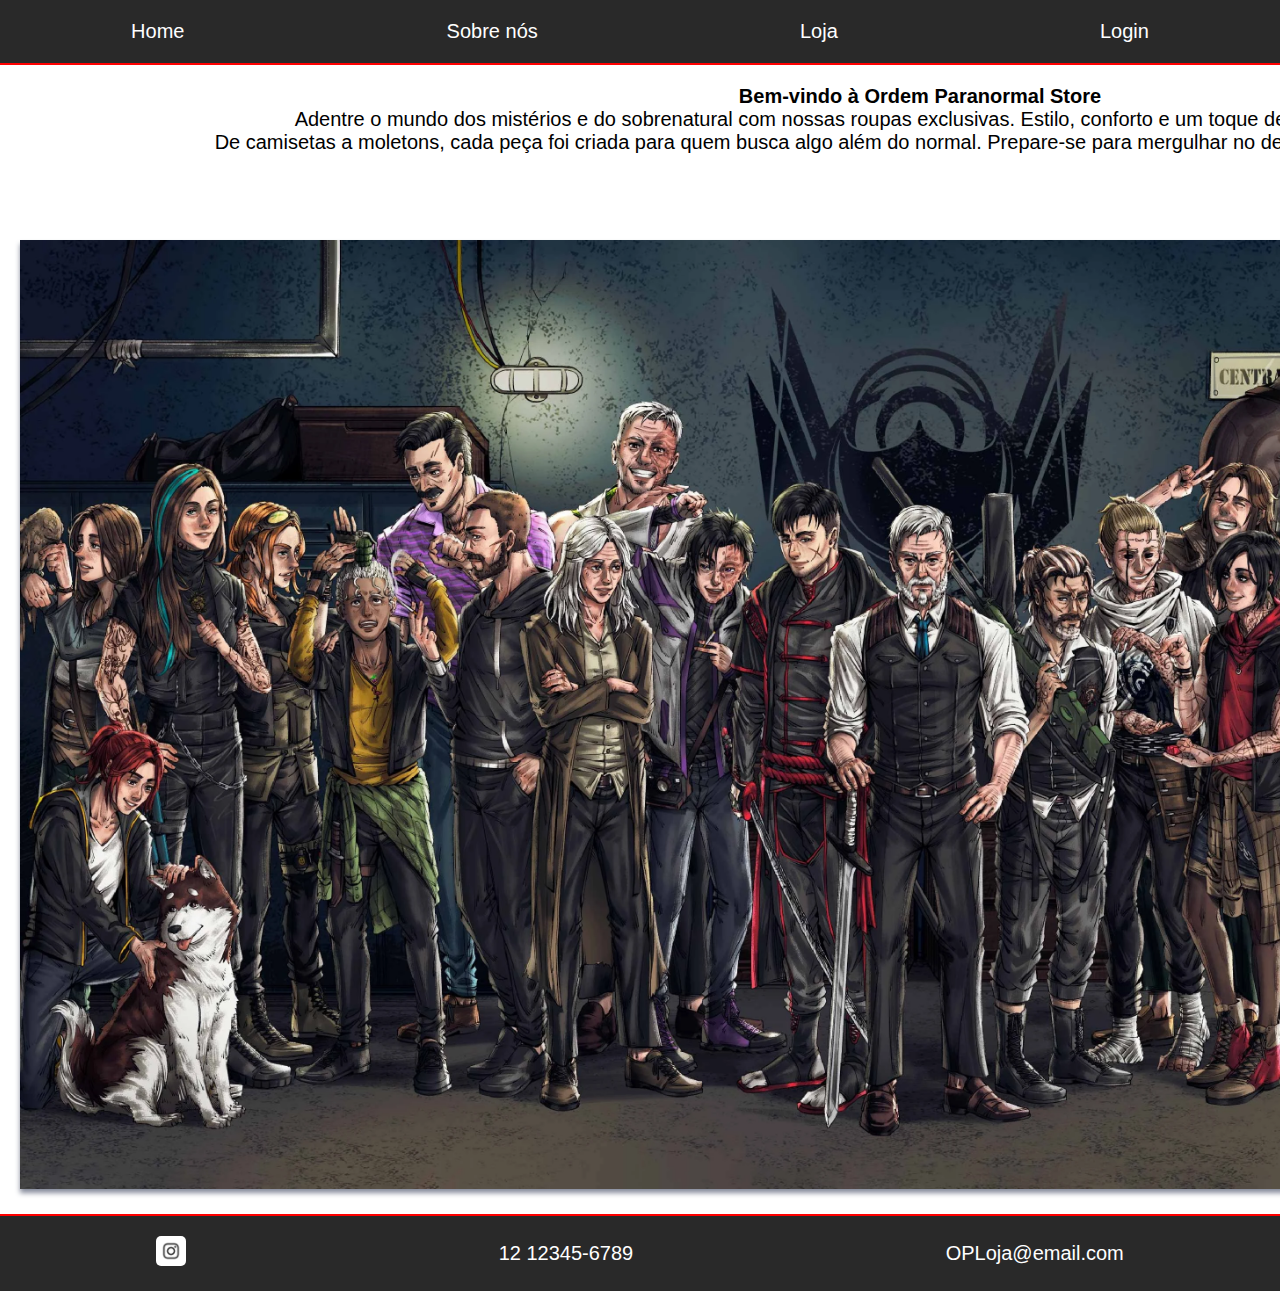
<file: public/pages/index.html>
<!DOCTYPE html>
<html lang="en">
<head>
    <meta charset="UTF-8">
    <meta name="viewport" content="width=device-width, initial-scale=1.0">
    <script src="../js/headerFooter.js"></script>
    <link rel="stylesheet" href="../css/index.css">
    <title>OP Store</title>
</head>
<body onload="criarHeaderFooter()">
    
    <header id="header"></header>

    <main>

        <section>
            <h1>Bem-vindo à Ordem Paranormal Store</h1>
            <p>Adentre o mundo dos mistérios e do sobrenatural com nossas roupas exclusivas. Estilo, conforto e um toque de mistério aguardam por você.</p>
            <p>De camisetas a moletons, cada peça foi criada para quem busca algo além do normal. Prepare-se para mergulhar no desconhecido com a Ordem Paranormal!</p>
        </section>

        <section>
            <img src="../img/ordem.png" alt="Ordem Paranormal">
        </section>

    </main>

    <footer id="footer"></footer>

</body>
</html>
</file>
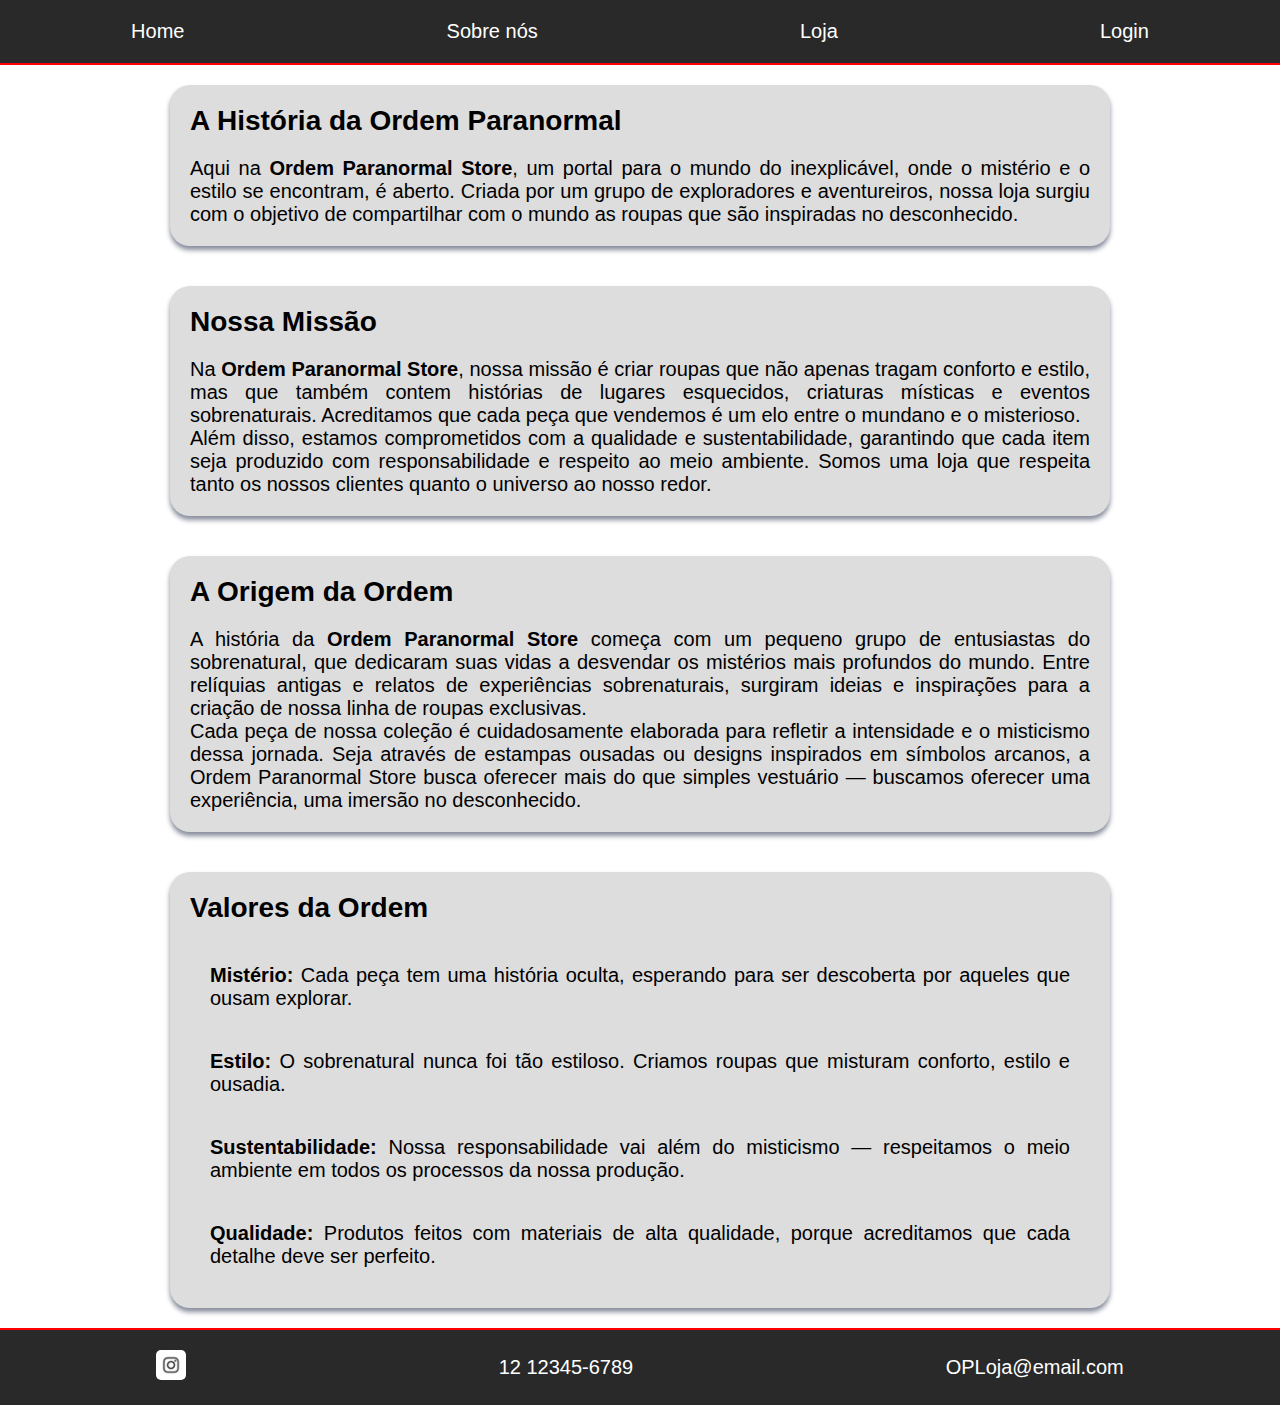
<file: public/pages/aboutUs.html>
<!DOCTYPE html>
<html lang="en">
<head>
    <meta charset="UTF-8">
    <meta name="viewport" content="width=device-width, initial-scale=1.0">
    <link rel="stylesheet" href="../css/aboutUs.css">
    <script src="../js/headerFooter.js"></script>
    <title>Sobre nós</title>
</head>
<body onload="criarHeaderFooter()">

    <header id="header"></header>
    
    <main>

        <!-- Seção de Introdução -->
        <section>
            <h2>A História da Ordem Paranormal</h2>
            <p>Aqui na <strong>Ordem Paranormal Store</strong>, um portal para o mundo do inexplicável, onde o mistério e o estilo se encontram, é aberto. Criada por um grupo de exploradores e aventureiros, nossa loja surgiu com o objetivo de compartilhar com o mundo as roupas que são inspiradas no desconhecido.</p>
        </section>

        <!-- Missão -->
        <section>
            <h2>Nossa Missão</h2>
            <p>Na <strong>Ordem Paranormal Store</strong>, nossa missão é criar roupas que não apenas tragam conforto e estilo, mas que também contem histórias de lugares esquecidos, criaturas místicas e eventos sobrenaturais. Acreditamos que cada peça que vendemos é um elo entre o mundano e o misterioso.</p>
            <p>Além disso, estamos comprometidos com a qualidade e sustentabilidade, garantindo que cada item seja produzido com responsabilidade e respeito ao meio ambiente. Somos uma loja que respeita tanto os nossos clientes quanto o universo ao nosso redor.</p>
        </section>

        <!-- Nossa História -->
        <section>
            <h2>A Origem da Ordem</h2>
            <p>A história da <strong>Ordem Paranormal Store</strong> começa com um pequeno grupo de entusiastas do sobrenatural, que dedicaram suas vidas a desvendar os mistérios mais profundos do mundo. Entre relíquias antigas e relatos de experiências sobrenaturais, surgiram ideias e inspirações para a criação de nossa linha de roupas exclusivas.</p>
            <p>Cada peça de nossa coleção é cuidadosamente elaborada para refletir a intensidade e o misticismo dessa jornada. Seja através de estampas ousadas ou designs inspirados em símbolos arcanos, a Ordem Paranormal Store busca oferecer mais do que simples vestuário — buscamos oferecer uma experiência, uma imersão no desconhecido.</p>
        </section>

        <!-- Valores -->
        <section>
            <h2>Valores da Ordem</h2>
            <ul>
                <li><strong>Mistério:</strong> Cada peça tem uma história oculta, esperando para ser descoberta por aqueles que ousam explorar.</li>
                <li><strong>Estilo:</strong> O sobrenatural nunca foi tão estiloso. Criamos roupas que misturam conforto, estilo e ousadia.</li>
                <li><strong>Sustentabilidade:</strong> Nossa responsabilidade vai além do misticismo — respeitamos o meio ambiente em todos os processos da nossa produção.</li>
                <li><strong>Qualidade:</strong> Produtos feitos com materiais de alta qualidade, porque acreditamos que cada detalhe deve ser perfeito.</li>
            </ul>
        </section>

    </main>

    <footer id="footer"></footer>

</body>
</html>
</file>
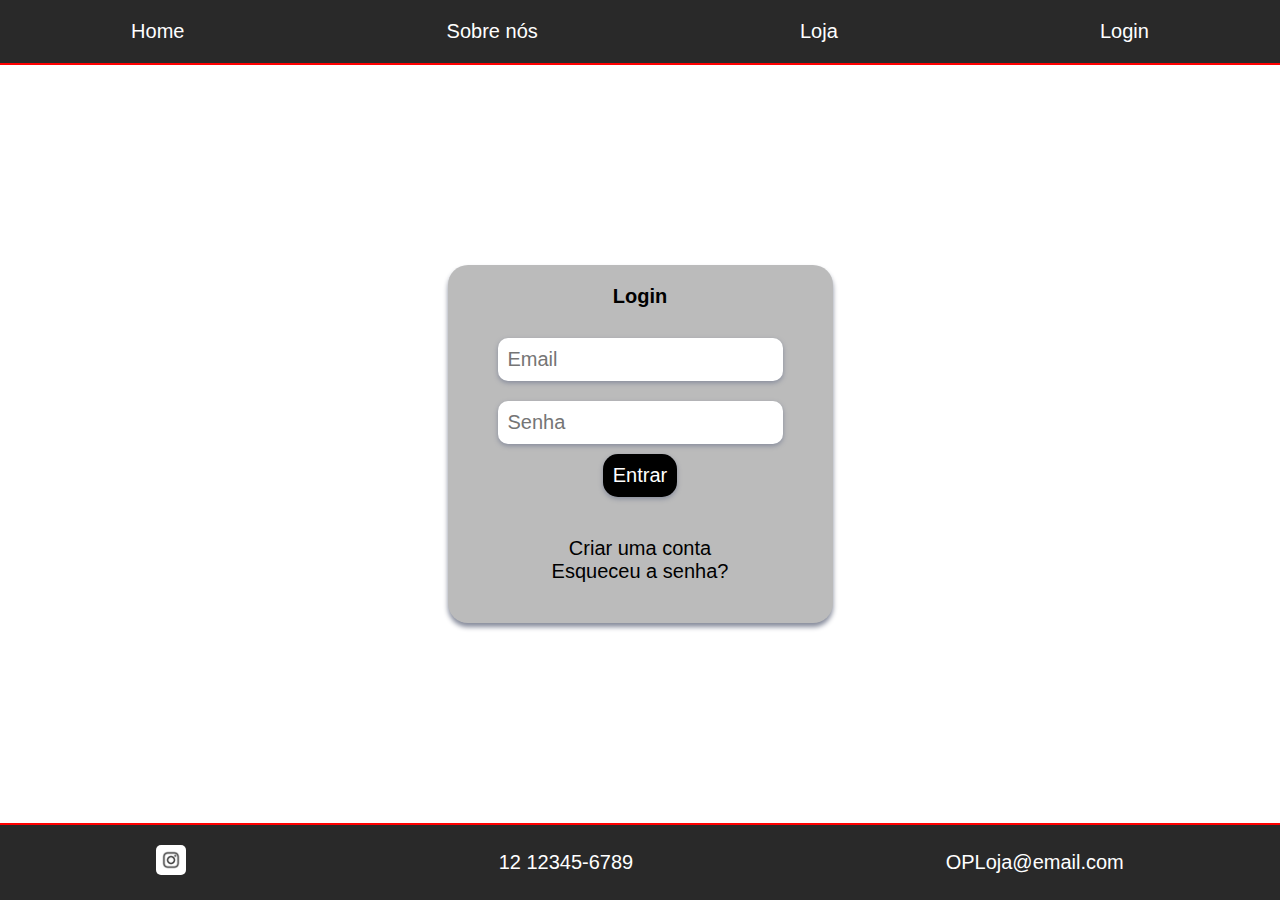
<file: public/pages/login.html>
<!DOCTYPE html>
<html lang="en">
<head>
    <meta charset="UTF-8">
    <meta name="viewport" content="width=device-width, initial-scale=1.0">
    <script src="../js/headerFooter.js"></script>
    <link rel="stylesheet" href="../css/login.css">
    <title>Login</title>
</head>
<body onload="criarHeaderFooter()">

    <header id="header"></header>

    <main>
        
        <section>
            <h2>Login</h2>
            <form action="#">
                <input type="email" placeholder="Email" required>
                <br>
                <input type="password" placeholder="Senha" required>
                <br>
                <button class="form-button" type="submit">Entrar</button>
            </form>
            <div>
                <a href="registro.html">Criar uma conta</a><br>
                <a href="esqueciSenha.html">Esqueceu a senha?</a>
            </div>
        </section>

    </main>

    <footer id="footer"></footer>
    
</body>
</html>
</file>
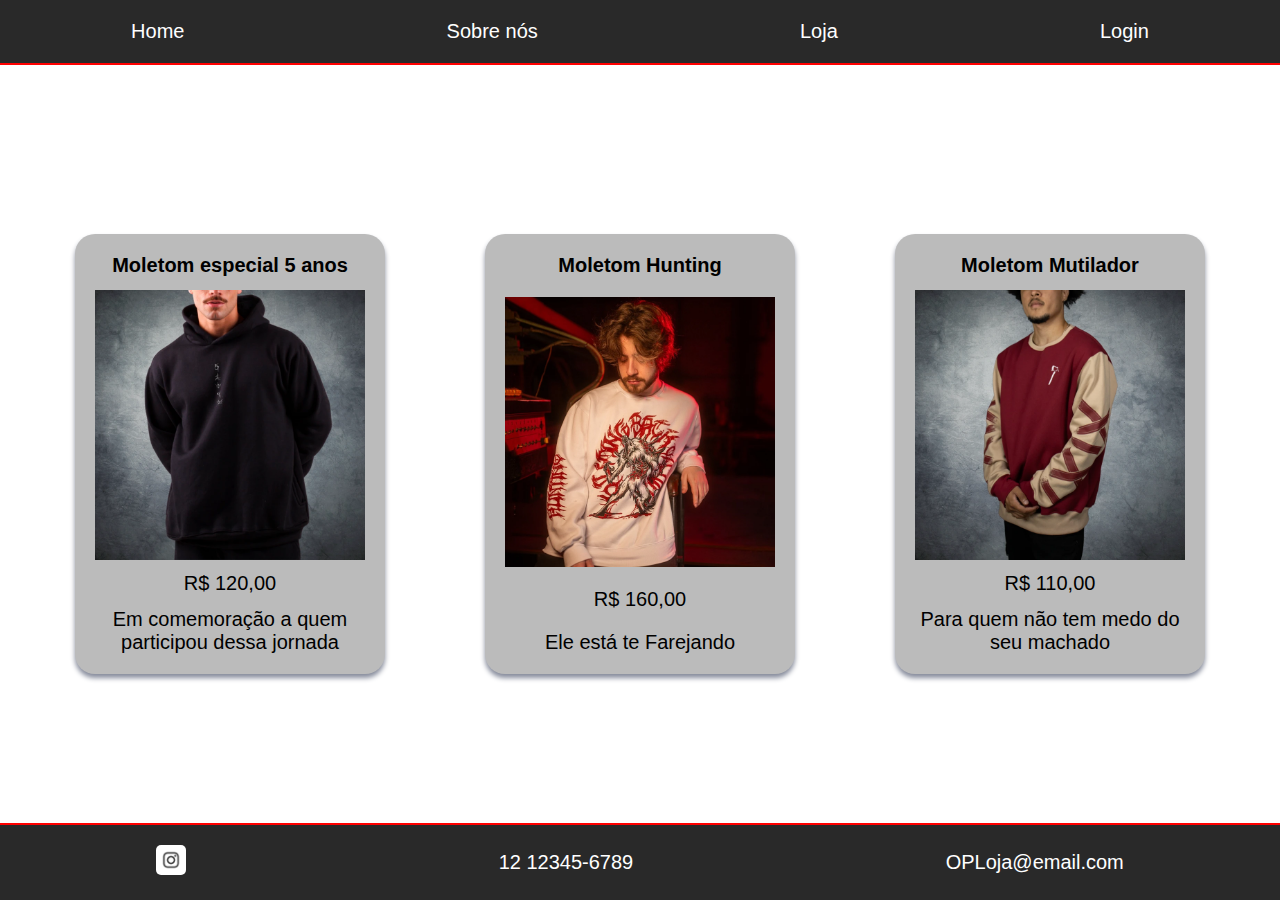
<file: public/pages/produtos.html>
<!DOCTYPE html>
<html lang="en">
<head>
    <meta charset="UTF-8">
    <meta name="viewport" content="width=device-width, initial-scale=1.0">
    <script src="../js/headerFooter.js"></script>
    <link rel="stylesheet" href="../css/produtos.css">
    <title>Produtos</title>
</head>
<body onload="criarHeaderFooter()">

    <header id="header"></header>

    <main>

        <section id="cards">

            <section id="card">

                <h2>Moletom especial 5 anos</h2>
                <img src="../img/produtos/moletomCincoAnos.png" alt="Moletom de 5 anos de loja">
                <p>R$ 120,00</p>
                <p>Em comemoração a quem participou dessa jornada</p>

            </section>

            <section id="card">

                <h2>Moletom Hunting</h2>
                <img src="../img/produtos/moletomHunting.png" alt="Moletom branco com criatura e sangue ao meio">
                <p>R$ 160,00</p>
                <p>Ele está te Farejando</p>

            </section>

            <section id="card">

                <h2>Moletom Mutilador</h2>
                <img src="../img/produtos/moletomMultilador.png" alt="Moletom do assassino Mutilador Noturno">
                <p>R$ 110,00</p>
                <p>Para quem não tem medo do seu machado</p>

            </section>

        </section>

    </main>
 
    <footer id="footer"></footer>

</body>
</html>
</file>
<file: public/css/index.css>
section{

    text-align: center;
    margin: 20px;

}

section img{

    max-height: 990px;
    max-width: 1800px;
    box-shadow: 0px 4px 5px rgb(135, 140, 156);

}
</file>
<file: public/css/aboutUs.css>
section{

    text-align: justify;
    margin: 20px;
    max-width: 900px;
    background-color: rgb(221, 221, 221);
    border-radius: 20px;
    padding: 20px;
    box-shadow: 0px 4px 5px rgb(135, 140, 156);

}

h2{

    font-size: 28px;
    margin-bottom: 20px;

}

section img{

    height: 600px;
    width: max-content;

}

section ul {

    list-style: none;

}

section ul li{

    padding: 20px;

}

section ul li:hover{

    color: white;
    background-color: rgb(255, 0, 0);
    border-radius: 20px;

}
</file>
<file: public/css/login.css>
section{

    display: flex;
    justify-content: center;
    align-items: center;
    flex-direction: column;
    text-align: center;
    background-color: rgb(187, 187, 187);
    border-radius: 20px;
    padding: 20px;
    box-shadow: 0px 4px 5px rgb(135, 140, 156);

}

section form, section div{

    margin: 20px;

}

section form input{

    margin: 10px;
    border-radius: 10px;
    padding: 10px;
    border: 0;
    outline: none;
    transition: all 0.3s ease;
    box-shadow: 0px 2px 5px rgb(135, 140, 156);

}

section form input:hover{

    transform:  scale(1.05);

}

section form input:focus{

    background-color: red;
    color: white;
    transform: scale(1.05); /* cresce levemente */
    box-shadow: 0px 4px 5px rgb(135, 140, 156);

}

section form input:focus::placeholder{

    color: white;

}

div a{

    text-decoration: none;
    color: black;
    transition: all 0.16s ease;

}

section div a:hover{

    color: rgb(255, 0, 0);

}

button{

    border-radius: 15px;
    border: 0;
    color: white;
    background-color: black;
    padding: 10px;
    box-shadow: 0px 2px 5px rgb(135, 140, 156);
    transition: all 0.25s ease;

}

button:hover {

    background-color: red;

}
</file>
<file: public/css/produtos.css>
#cards{

    display: flex;
    flex-wrap: wrap;
    justify-content: center;
    margin-top: 20px;

}

#card{

    text-align: center;
    margin: 50px;
    padding: 20px;
    box-shadow: 0px 4px 5px rgb(135, 140, 156);
    background-color: rgb(187, 187, 187);
    border-radius: 20px;
    width: 270px; /* Define uma largura fixa para os cards */
    height: 400px; /* Define uma altura fixa para todos os cards */
    display: flex;
    flex-direction: column;
    justify-content: space-between;
    overflow: hidden;
    transition: transform 0.3s ease-in-out, box-shadow 0.3s ease-in-out;

}

#card:hover {
    transform: translateY(-10px); /* Eleva o card */
    box-shadow: 00px 14px 15px rgb(135, 140, 156);
}

#card img{

    max-height: 290px;
    max-width: 270px;
    object-fit: cover;

}
</file>
